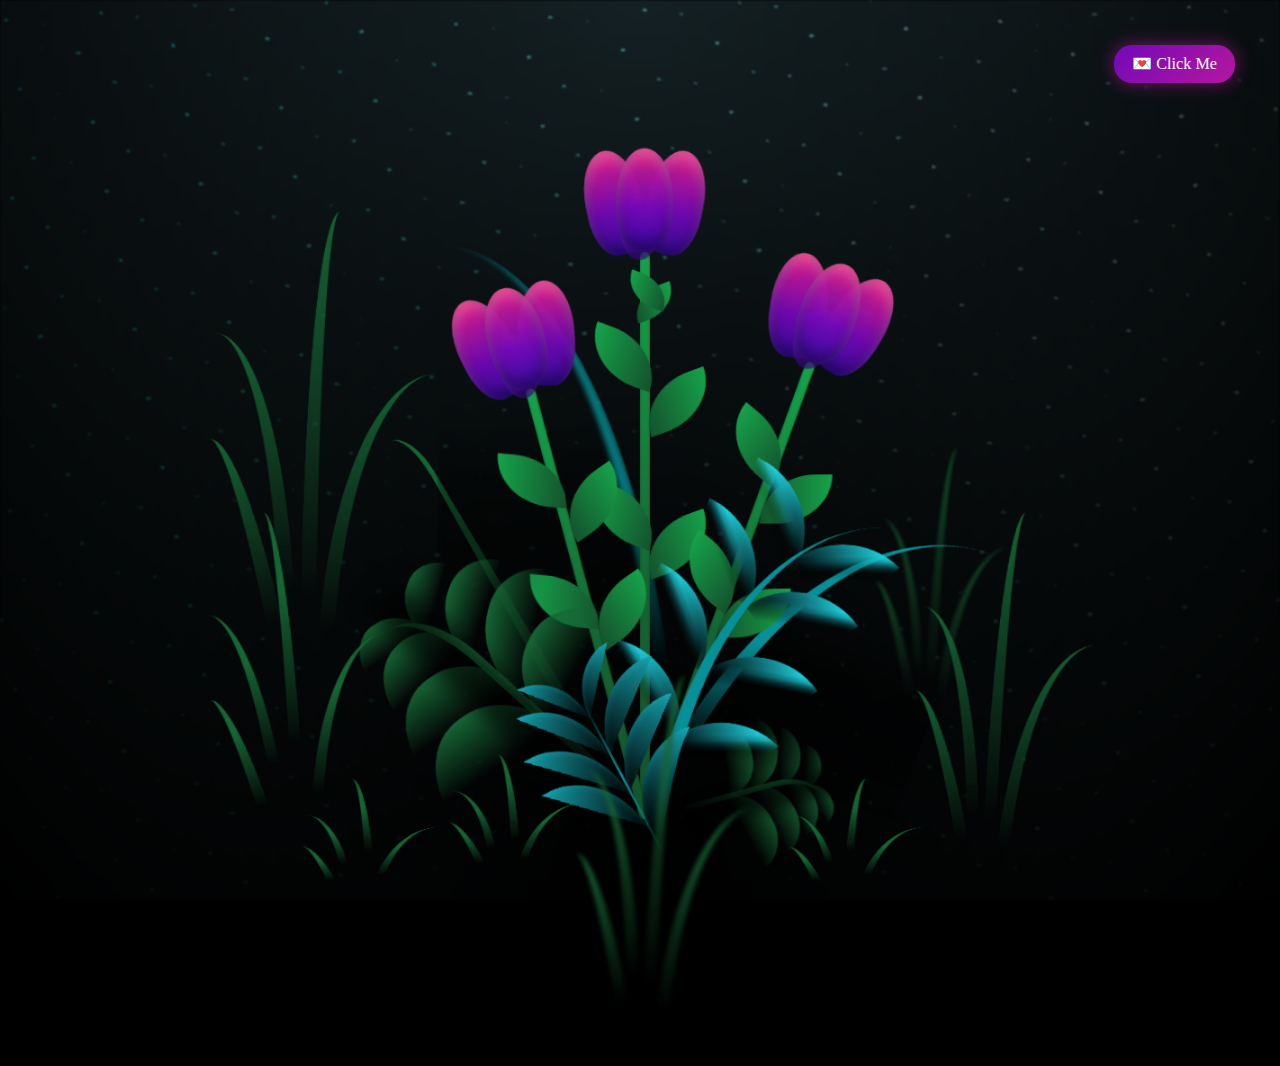
<file: index.html>
<!DOCTYPE html>
<html lang="en">
<head>
    <meta charset="UTF-8">
    <meta http-equiv="X-UA-Compatible" content="IE=edge">
    <meta name="viewport" content="width=device-width, initial-scale=1.0">
    <link rel="stylesheet" href="style.css">
    <link rel="icon" href="C:\School\Projects\Operation_Project\Java\flowers.png" type="image/x-icon">
    <title>flowers</title>
</head>
<body class="container">
  <!-- Pembuat code: https://codepen.io/mdusmanansari/pen/BamepLe -->
    <div class="night"></div>
    <div class="note" onclick="showMessage()">
    💌 Click Me
    </div>

    <div class="message-popup" id="popup">
    <div class="message-box">
        <p>I hope this makes you smile. It may not be very original, but I’ve always wanted to make this. I just want you to know that I truly appreciate your presence and always notice everything you achieve.💜</p>
        <button onclick="closeMessage()">Close</button>
    </div>
    </div>

    <div class="flowers">
      <div class="flower flower--1">
        <div class="flower__leafs flower__leafs--1">
          <div class="flower__leaf flower__leaf--1"></div>
          <div class="flower__leaf flower__leaf--2"></div>
          <div class="flower__leaf flower__leaf--3"></div>
          <div class="flower__leaf flower__leaf--4"></div>
          <div class="flower__white-circle"></div>
  
          <div class="flower__light flower__light--1"></div>
          <div class="flower__light flower__light--2"></div>
          <div class="flower__light flower__light--3"></div>
          <div class="flower__light flower__light--4"></div>
          <div class="flower__light flower__light--5"></div>
          <div class="flower__light flower__light--6"></div>
          <div class="flower__light flower__light--7"></div>
          <div class="flower__light flower__light--8"></div>
  
        </div>
        <div class="flower__line">
          <div class="flower__line__leaf flower__line__leaf--1"></div>
          <div class="flower__line__leaf flower__line__leaf--2"></div>
          <div class="flower__line__leaf flower__line__leaf--3"></div>
          <div class="flower__line__leaf flower__line__leaf--4"></div>
          <div class="flower__line__leaf flower__line__leaf--5"></div>
          <div class="flower__line__leaf flower__line__leaf--6"></div>
        </div>
      </div>
  
      <div class="flower flower--2">
        <div class="flower__leafs flower__leafs--2">
          <div class="flower__leaf flower__leaf--1"></div>
          <div class="flower__leaf flower__leaf--2"></div>
          <div class="flower__leaf flower__leaf--3"></div>
          <div class="flower__leaf flower__leaf--4"></div>
          <div class="flower__white-circle"></div>
  
          <div class="flower__light flower__light--1"></div>
          <div class="flower__light flower__light--2"></div>
          <div class="flower__light flower__light--3"></div>
          <div class="flower__light flower__light--4"></div>
          <div class="flower__light flower__light--5"></div>
          <div class="flower__light flower__light--6"></div>
          <div class="flower__light flower__light--7"></div>
          <div class="flower__light flower__light--8"></div>
  
        </div>
        <div class="flower__line">
          <div class="flower__line__leaf flower__line__leaf--1"></div>
          <div class="flower__line__leaf flower__line__leaf--2"></div>
          <div class="flower__line__leaf flower__line__leaf--3"></div>
          <div class="flower__line__leaf flower__line__leaf--4"></div>
        </div>
      </div>
  
      <div class="flower flower--3">
        <div class="flower__leafs flower__leafs--3">
          <div class="flower__leaf flower__leaf--1"></div>
          <div class="flower__leaf flower__leaf--2"></div>
          <div class="flower__leaf flower__leaf--3"></div>
          <div class="flower__leaf flower__leaf--4"></div>
          <div class="flower__white-circle"></div>
  
          <div class="flower__light flower__light--1"></div>
          <div class="flower__light flower__light--2"></div>
          <div class="flower__light flower__light--3"></div>
          <div class="flower__light flower__light--4"></div>
          <div class="flower__light flower__light--5"></div>
          <div class="flower__light flower__light--6"></div>
          <div class="flower__light flower__light--7"></div>
          <div class="flower__light flower__light--8"></div>
  
        </div>
        <div class="flower__line">
          <div class="flower__line__leaf flower__line__leaf--1"></div>
          <div class="flower__line__leaf flower__line__leaf--2"></div>
          <div class="flower__line__leaf flower__line__leaf--3"></div>
          <div class="flower__line__leaf flower__line__leaf--4"></div>
        </div>
      </div>
  
      <div class="grow-ans" style="--d:1.2s">
        <div class="flower__g-long">
          <div class="flower__g-long__top"></div>
          <div class="flower__g-long__bottom"></div>
        </div>
      </div>
  
      <div class="growing-grass">
        <div class="flower__grass flower__grass--1">
          <div class="flower__grass--top"></div>
          <div class="flower__grass--bottom"></div>
          <div class="flower__grass__leaf flower__grass__leaf--1"></div>
          <div class="flower__grass__leaf flower__grass__leaf--2"></div>
          <div class="flower__grass__leaf flower__grass__leaf--3"></div>
          <div class="flower__grass__leaf flower__grass__leaf--4"></div>
          <div class="flower__grass__leaf flower__grass__leaf--5"></div>
          <div class="flower__grass__leaf flower__grass__leaf--6"></div>
          <div class="flower__grass__leaf flower__grass__leaf--7"></div>
          <div class="flower__grass__leaf flower__grass__leaf--8"></div>
          <div class="flower__grass__overlay"></div>
        </div>
      </div>
  
      <div class="growing-grass">
        <div class="flower__grass flower__grass--2">
          <div class="flower__grass--top"></div>
          <div class="flower__grass--bottom"></div>
          <div class="flower__grass__leaf flower__grass__leaf--1"></div>
          <div class="flower__grass__leaf flower__grass__leaf--2"></div>
          <div class="flower__grass__leaf flower__grass__leaf--3"></div>
          <div class="flower__grass__leaf flower__grass__leaf--4"></div>
          <div class="flower__grass__leaf flower__grass__leaf--5"></div>
          <div class="flower__grass__leaf flower__grass__leaf--6"></div>
          <div class="flower__grass__leaf flower__grass__leaf--7"></div>
          <div class="flower__grass__leaf flower__grass__leaf--8"></div>
          <div class="flower__grass__overlay"></div>
        </div>
      </div>
  
      <div class="grow-ans" style="--d:2.4s">
        <div class="flower__g-right flower__g-right--1">
          <div class="leaf"></div>
        </div>
      </div>
  
      <div class="grow-ans" style="--d:2.8s">
        <div class="flower__g-right flower__g-right--2">
          <div class="leaf"></div>
        </div>
      </div>
  
      <div class="grow-ans" style="--d:2.8s">
        <div class="flower__g-front">
          <div class="flower__g-front__leaf-wrapper flower__g-front__leaf-wrapper--1">
            <div class="flower__g-front__leaf"></div>
          </div>
          <div class="flower__g-front__leaf-wrapper flower__g-front__leaf-wrapper--2">
            <div class="flower__g-front__leaf"></div>
          </div>
          <div class="flower__g-front__leaf-wrapper flower__g-front__leaf-wrapper--3">
            <div class="flower__g-front__leaf"></div>
          </div>
          <div class="flower__g-front__leaf-wrapper flower__g-front__leaf-wrapper--4">
            <div class="flower__g-front__leaf"></div>
          </div>
          <div class="flower__g-front__leaf-wrapper flower__g-front__leaf-wrapper--5">
            <div class="flower__g-front__leaf"></div>
          </div>
          <div class="flower__g-front__leaf-wrapper flower__g-front__leaf-wrapper--6">
            <div class="flower__g-front__leaf"></div>
          </div>
          <div class="flower__g-front__leaf-wrapper flower__g-front__leaf-wrapper--7">
            <div class="flower__g-front__leaf"></div>
          </div>
          <div class="flower__g-front__leaf-wrapper flower__g-front__leaf-wrapper--8">
            <div class="flower__g-front__leaf"></div>
          </div>
          <div class="flower__g-front__line"></div>
        </div>
      </div>
  
      <div class="grow-ans" style="--d:3.2s">
        <div class="flower__g-fr">
          <div class="leaf"></div>
          <div class="flower__g-fr__leaf flower__g-fr__leaf--1"></div>
          <div class="flower__g-fr__leaf flower__g-fr__leaf--2"></div>
          <div class="flower__g-fr__leaf flower__g-fr__leaf--3"></div>
          <div class="flower__g-fr__leaf flower__g-fr__leaf--4"></div>
          <div class="flower__g-fr__leaf flower__g-fr__leaf--5"></div>
          <div class="flower__g-fr__leaf flower__g-fr__leaf--6"></div>
          <div class="flower__g-fr__leaf flower__g-fr__leaf--7"></div>
          <div class="flower__g-fr__leaf flower__g-fr__leaf--8"></div>
        </div>
      </div>
  
      <div class="long-g long-g--0">
        <div class="grow-ans" style="--d:3s">
          <div class="leaf leaf--0"></div>
        </div>
        <div class="grow-ans" style="--d:2.2s">
          <div class="leaf leaf--1"></div>
        </div>
        <div class="grow-ans" style="--d:3.4s">
          <div class="leaf leaf--2"></div>
        </div>
        <div class="grow-ans" style="--d:3.6s">
          <div class="leaf leaf--3"></div>
        </div>
      </div>
  
      <div class="long-g long-g--1">
        <div class="grow-ans" style="--d:3.6s">
          <div class="leaf leaf--0"></div>
        </div>
        <div class="grow-ans" style="--d:3.8s">
          <div class="leaf leaf--1"></div>
        </div>
        <div class="grow-ans" style="--d:4s">
          <div class="leaf leaf--2"></div>
        </div>
        <div class="grow-ans" style="--d:4.2s">
          <div class="leaf leaf--3"></div>
        </div>
      </div>
  
      <div class="long-g long-g--2">
        <div class="grow-ans" style="--d:4s">
          <div class="leaf leaf--0"></div>
        </div>
        <div class="grow-ans" style="--d:4.2s">
          <div class="leaf leaf--1"></div>
        </div>
        <div class="grow-ans" style="--d:4.4s">
          <div class="leaf leaf--2"></div>
        </div>
        <div class="grow-ans" style="--d:4.6s">
          <div class="leaf leaf--3"></div>
        </div>
      </div>
  
      <div class="long-g long-g--3">
        <div class="grow-ans" style="--d:4s">
          <div class="leaf leaf--0"></div>
        </div>
        <div class="grow-ans" style="--d:4.2s">
          <div class="leaf leaf--1"></div>
        </div>
        <div class="grow-ans" style="--d:3s">
          <div class="leaf leaf--2"></div>
        </div>
        <div class="grow-ans" style="--d:3.6s">
          <div class="leaf leaf--3"></div>
        </div>
      </div>
  
      <div class="long-g long-g--4">
        <div class="grow-ans" style="--d:4s">
          <div class="leaf leaf--0"></div>
        </div>
        <div class="grow-ans" style="--d:4.2s">
          <div class="leaf leaf--1"></div>
        </div>
        <div class="grow-ans" style="--d:3s">
          <div class="leaf leaf--2"></div>
        </div>
        <div class="grow-ans" style="--d:3.6s">
          <div class="leaf leaf--3"></div>
        </div>
      </div>
  
      <div class="long-g long-g--5">
        <div class="grow-ans" style="--d:4s">
          <div class="leaf leaf--0"></div>
        </div>
        <div class="grow-ans" style="--d:4.2s">
          <div class="leaf leaf--1"></div>
        </div>
        <div class="grow-ans" style="--d:3s">
          <div class="leaf leaf--2"></div>
        </div>
        <div class="grow-ans" style="--d:3.6s">
          <div class="leaf leaf--3"></div>
        </div>
      </div>
  
      <div class="long-g long-g--6">
        <div class="grow-ans" style="--d:4.2s">
          <div class="leaf leaf--0"></div>
        </div>
        <div class="grow-ans" style="--d:4.4s">
          <div class="leaf leaf--1"></div>
        </div>
        <div class="grow-ans" style="--d:4.6s">
          <div class="leaf leaf--2"></div>
        </div>
        <div class="grow-ans" style="--d:4.8s">
          <div class="leaf leaf--3"></div>
        </div>
      </div>
  
      <div class="long-g long-g--7">
        <div class="grow-ans" style="--d:3s">
          <div class="leaf leaf--0"></div>
        </div>
        <div class="grow-ans" style="--d:3.2s">
          <div class="leaf leaf--1"></div>
        </div>
        <div class="grow-ans" style="--d:3.5s">
          <div class="leaf leaf--2"></div>
        </div>
        <div class="grow-ans" style="--d:3.6s">
          <div class="leaf leaf--3"></div>
        </div>
      </div>
    </div>
    <script src="script.js"></script>
  </body>
</html>
</file>
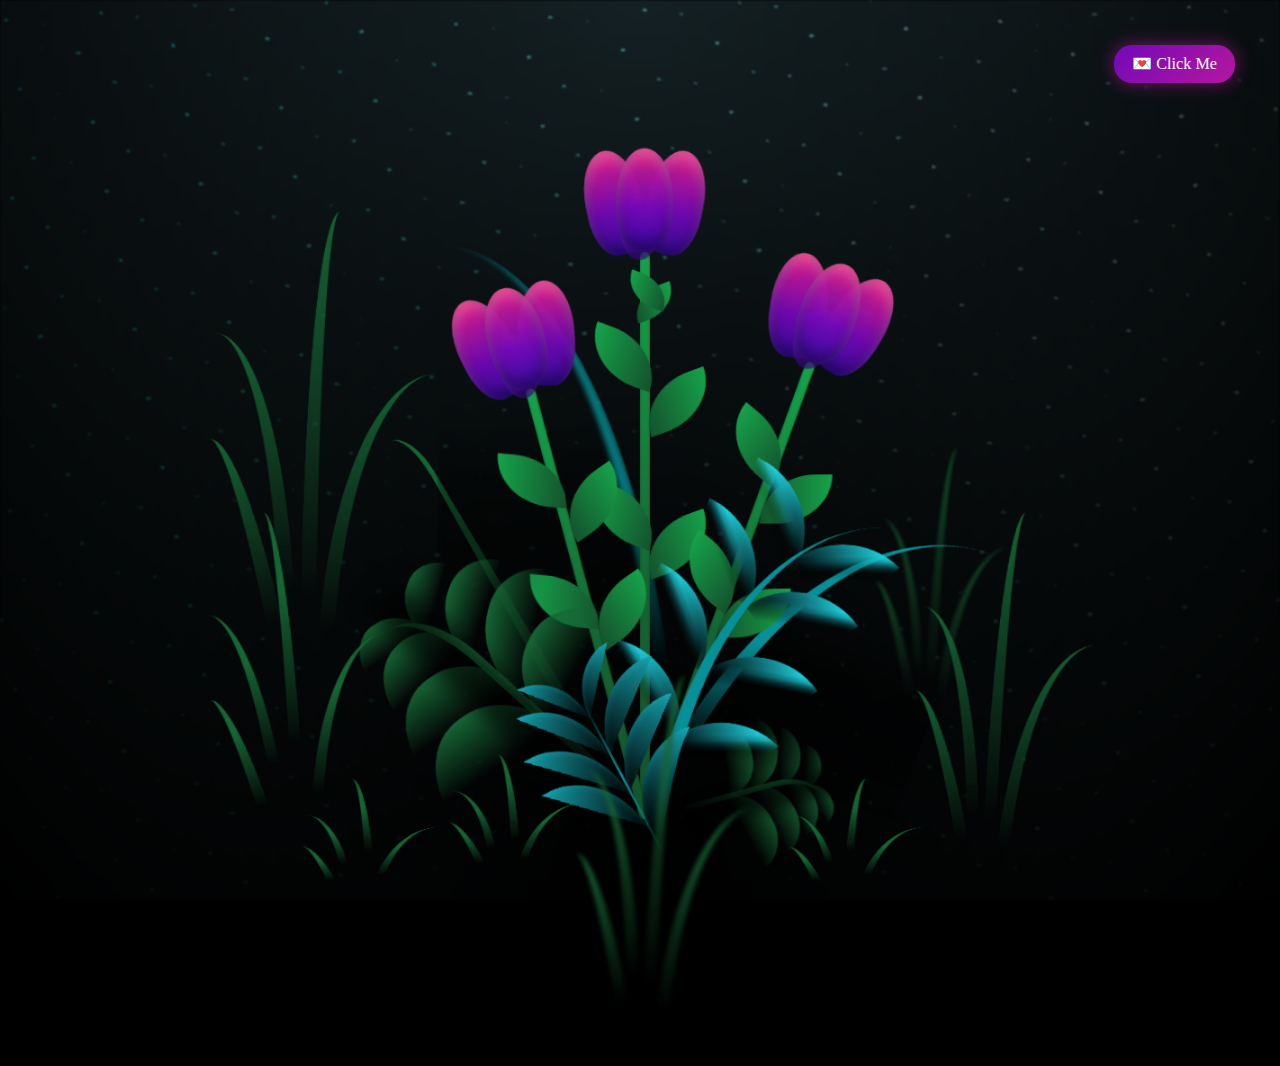
<file: flower.html>
<!DOCTYPE html>
<html lang="en">
<head>
    <meta charset="UTF-8">
    <meta http-equiv="X-UA-Compatible" content="IE=edge">
    <meta name="viewport" content="width=device-width, initial-scale=1.0">
    <link rel="stylesheet" href="style.css">
    <link rel="icon" href="C:\School\Projects\Operation_Project\Java\flowers.png" type="image/x-icon">
    <title>flowers</title>
</head>
<body class="container">
  <!-- Pembuat code: https://codepen.io/mdusmanansari/pen/BamepLe -->
    <div class="night"></div>
    <div class="note" onclick="showMessage()">
    💌 Click Me
    </div>

    <div class="message-popup" id="popup">
    <div class="message-box">
        <p>I hope this little program makes you smile. It may not be the most original, but I’ve wanted to create something like this since senior high, and I’m happy I finally made it for you.💜</p>
        <button onclick="closeMessage()">Close</button>
    </div>
    </div>

    <div class="flowers">
      <div class="flower flower--1">
        <div class="flower__leafs flower__leafs--1">
          <div class="flower__leaf flower__leaf--1"></div>
          <div class="flower__leaf flower__leaf--2"></div>
          <div class="flower__leaf flower__leaf--3"></div>
          <div class="flower__leaf flower__leaf--4"></div>
          <div class="flower__white-circle"></div>
  
          <div class="flower__light flower__light--1"></div>
          <div class="flower__light flower__light--2"></div>
          <div class="flower__light flower__light--3"></div>
          <div class="flower__light flower__light--4"></div>
          <div class="flower__light flower__light--5"></div>
          <div class="flower__light flower__light--6"></div>
          <div class="flower__light flower__light--7"></div>
          <div class="flower__light flower__light--8"></div>
  
        </div>
        <div class="flower__line">
          <div class="flower__line__leaf flower__line__leaf--1"></div>
          <div class="flower__line__leaf flower__line__leaf--2"></div>
          <div class="flower__line__leaf flower__line__leaf--3"></div>
          <div class="flower__line__leaf flower__line__leaf--4"></div>
          <div class="flower__line__leaf flower__line__leaf--5"></div>
          <div class="flower__line__leaf flower__line__leaf--6"></div>
        </div>
      </div>
  
      <div class="flower flower--2">
        <div class="flower__leafs flower__leafs--2">
          <div class="flower__leaf flower__leaf--1"></div>
          <div class="flower__leaf flower__leaf--2"></div>
          <div class="flower__leaf flower__leaf--3"></div>
          <div class="flower__leaf flower__leaf--4"></div>
          <div class="flower__white-circle"></div>
  
          <div class="flower__light flower__light--1"></div>
          <div class="flower__light flower__light--2"></div>
          <div class="flower__light flower__light--3"></div>
          <div class="flower__light flower__light--4"></div>
          <div class="flower__light flower__light--5"></div>
          <div class="flower__light flower__light--6"></div>
          <div class="flower__light flower__light--7"></div>
          <div class="flower__light flower__light--8"></div>
  
        </div>
        <div class="flower__line">
          <div class="flower__line__leaf flower__line__leaf--1"></div>
          <div class="flower__line__leaf flower__line__leaf--2"></div>
          <div class="flower__line__leaf flower__line__leaf--3"></div>
          <div class="flower__line__leaf flower__line__leaf--4"></div>
        </div>
      </div>
  
      <div class="flower flower--3">
        <div class="flower__leafs flower__leafs--3">
          <div class="flower__leaf flower__leaf--1"></div>
          <div class="flower__leaf flower__leaf--2"></div>
          <div class="flower__leaf flower__leaf--3"></div>
          <div class="flower__leaf flower__leaf--4"></div>
          <div class="flower__white-circle"></div>
  
          <div class="flower__light flower__light--1"></div>
          <div class="flower__light flower__light--2"></div>
          <div class="flower__light flower__light--3"></div>
          <div class="flower__light flower__light--4"></div>
          <div class="flower__light flower__light--5"></div>
          <div class="flower__light flower__light--6"></div>
          <div class="flower__light flower__light--7"></div>
          <div class="flower__light flower__light--8"></div>
  
        </div>
        <div class="flower__line">
          <div class="flower__line__leaf flower__line__leaf--1"></div>
          <div class="flower__line__leaf flower__line__leaf--2"></div>
          <div class="flower__line__leaf flower__line__leaf--3"></div>
          <div class="flower__line__leaf flower__line__leaf--4"></div>
        </div>
      </div>
  
      <div class="grow-ans" style="--d:1.2s">
        <div class="flower__g-long">
          <div class="flower__g-long__top"></div>
          <div class="flower__g-long__bottom"></div>
        </div>
      </div>
  
      <div class="growing-grass">
        <div class="flower__grass flower__grass--1">
          <div class="flower__grass--top"></div>
          <div class="flower__grass--bottom"></div>
          <div class="flower__grass__leaf flower__grass__leaf--1"></div>
          <div class="flower__grass__leaf flower__grass__leaf--2"></div>
          <div class="flower__grass__leaf flower__grass__leaf--3"></div>
          <div class="flower__grass__leaf flower__grass__leaf--4"></div>
          <div class="flower__grass__leaf flower__grass__leaf--5"></div>
          <div class="flower__grass__leaf flower__grass__leaf--6"></div>
          <div class="flower__grass__leaf flower__grass__leaf--7"></div>
          <div class="flower__grass__leaf flower__grass__leaf--8"></div>
          <div class="flower__grass__overlay"></div>
        </div>
      </div>
  
      <div class="growing-grass">
        <div class="flower__grass flower__grass--2">
          <div class="flower__grass--top"></div>
          <div class="flower__grass--bottom"></div>
          <div class="flower__grass__leaf flower__grass__leaf--1"></div>
          <div class="flower__grass__leaf flower__grass__leaf--2"></div>
          <div class="flower__grass__leaf flower__grass__leaf--3"></div>
          <div class="flower__grass__leaf flower__grass__leaf--4"></div>
          <div class="flower__grass__leaf flower__grass__leaf--5"></div>
          <div class="flower__grass__leaf flower__grass__leaf--6"></div>
          <div class="flower__grass__leaf flower__grass__leaf--7"></div>
          <div class="flower__grass__leaf flower__grass__leaf--8"></div>
          <div class="flower__grass__overlay"></div>
        </div>
      </div>
  
      <div class="grow-ans" style="--d:2.4s">
        <div class="flower__g-right flower__g-right--1">
          <div class="leaf"></div>
        </div>
      </div>
  
      <div class="grow-ans" style="--d:2.8s">
        <div class="flower__g-right flower__g-right--2">
          <div class="leaf"></div>
        </div>
      </div>
  
      <div class="grow-ans" style="--d:2.8s">
        <div class="flower__g-front">
          <div class="flower__g-front__leaf-wrapper flower__g-front__leaf-wrapper--1">
            <div class="flower__g-front__leaf"></div>
          </div>
          <div class="flower__g-front__leaf-wrapper flower__g-front__leaf-wrapper--2">
            <div class="flower__g-front__leaf"></div>
          </div>
          <div class="flower__g-front__leaf-wrapper flower__g-front__leaf-wrapper--3">
            <div class="flower__g-front__leaf"></div>
          </div>
          <div class="flower__g-front__leaf-wrapper flower__g-front__leaf-wrapper--4">
            <div class="flower__g-front__leaf"></div>
          </div>
          <div class="flower__g-front__leaf-wrapper flower__g-front__leaf-wrapper--5">
            <div class="flower__g-front__leaf"></div>
          </div>
          <div class="flower__g-front__leaf-wrapper flower__g-front__leaf-wrapper--6">
            <div class="flower__g-front__leaf"></div>
          </div>
          <div class="flower__g-front__leaf-wrapper flower__g-front__leaf-wrapper--7">
            <div class="flower__g-front__leaf"></div>
          </div>
          <div class="flower__g-front__leaf-wrapper flower__g-front__leaf-wrapper--8">
            <div class="flower__g-front__leaf"></div>
          </div>
          <div class="flower__g-front__line"></div>
        </div>
      </div>
  
      <div class="grow-ans" style="--d:3.2s">
        <div class="flower__g-fr">
          <div class="leaf"></div>
          <div class="flower__g-fr__leaf flower__g-fr__leaf--1"></div>
          <div class="flower__g-fr__leaf flower__g-fr__leaf--2"></div>
          <div class="flower__g-fr__leaf flower__g-fr__leaf--3"></div>
          <div class="flower__g-fr__leaf flower__g-fr__leaf--4"></div>
          <div class="flower__g-fr__leaf flower__g-fr__leaf--5"></div>
          <div class="flower__g-fr__leaf flower__g-fr__leaf--6"></div>
          <div class="flower__g-fr__leaf flower__g-fr__leaf--7"></div>
          <div class="flower__g-fr__leaf flower__g-fr__leaf--8"></div>
        </div>
      </div>
  
      <div class="long-g long-g--0">
        <div class="grow-ans" style="--d:3s">
          <div class="leaf leaf--0"></div>
        </div>
        <div class="grow-ans" style="--d:2.2s">
          <div class="leaf leaf--1"></div>
        </div>
        <div class="grow-ans" style="--d:3.4s">
          <div class="leaf leaf--2"></div>
        </div>
        <div class="grow-ans" style="--d:3.6s">
          <div class="leaf leaf--3"></div>
        </div>
      </div>
  
      <div class="long-g long-g--1">
        <div class="grow-ans" style="--d:3.6s">
          <div class="leaf leaf--0"></div>
        </div>
        <div class="grow-ans" style="--d:3.8s">
          <div class="leaf leaf--1"></div>
        </div>
        <div class="grow-ans" style="--d:4s">
          <div class="leaf leaf--2"></div>
        </div>
        <div class="grow-ans" style="--d:4.2s">
          <div class="leaf leaf--3"></div>
        </div>
      </div>
  
      <div class="long-g long-g--2">
        <div class="grow-ans" style="--d:4s">
          <div class="leaf leaf--0"></div>
        </div>
        <div class="grow-ans" style="--d:4.2s">
          <div class="leaf leaf--1"></div>
        </div>
        <div class="grow-ans" style="--d:4.4s">
          <div class="leaf leaf--2"></div>
        </div>
        <div class="grow-ans" style="--d:4.6s">
          <div class="leaf leaf--3"></div>
        </div>
      </div>
  
      <div class="long-g long-g--3">
        <div class="grow-ans" style="--d:4s">
          <div class="leaf leaf--0"></div>
        </div>
        <div class="grow-ans" style="--d:4.2s">
          <div class="leaf leaf--1"></div>
        </div>
        <div class="grow-ans" style="--d:3s">
          <div class="leaf leaf--2"></div>
        </div>
        <div class="grow-ans" style="--d:3.6s">
          <div class="leaf leaf--3"></div>
        </div>
      </div>
  
      <div class="long-g long-g--4">
        <div class="grow-ans" style="--d:4s">
          <div class="leaf leaf--0"></div>
        </div>
        <div class="grow-ans" style="--d:4.2s">
          <div class="leaf leaf--1"></div>
        </div>
        <div class="grow-ans" style="--d:3s">
          <div class="leaf leaf--2"></div>
        </div>
        <div class="grow-ans" style="--d:3.6s">
          <div class="leaf leaf--3"></div>
        </div>
      </div>
  
      <div class="long-g long-g--5">
        <div class="grow-ans" style="--d:4s">
          <div class="leaf leaf--0"></div>
        </div>
        <div class="grow-ans" style="--d:4.2s">
          <div class="leaf leaf--1"></div>
        </div>
        <div class="grow-ans" style="--d:3s">
          <div class="leaf leaf--2"></div>
        </div>
        <div class="grow-ans" style="--d:3.6s">
          <div class="leaf leaf--3"></div>
        </div>
      </div>
  
      <div class="long-g long-g--6">
        <div class="grow-ans" style="--d:4.2s">
          <div class="leaf leaf--0"></div>
        </div>
        <div class="grow-ans" style="--d:4.4s">
          <div class="leaf leaf--1"></div>
        </div>
        <div class="grow-ans" style="--d:4.6s">
          <div class="leaf leaf--2"></div>
        </div>
        <div class="grow-ans" style="--d:4.8s">
          <div class="leaf leaf--3"></div>
        </div>
      </div>
  
      <div class="long-g long-g--7">
        <div class="grow-ans" style="--d:3s">
          <div class="leaf leaf--0"></div>
        </div>
        <div class="grow-ans" style="--d:3.2s">
          <div class="leaf leaf--1"></div>
        </div>
        <div class="grow-ans" style="--d:3.5s">
          <div class="leaf leaf--2"></div>
        </div>
        <div class="grow-ans" style="--d:3.6s">
          <div class="leaf leaf--3"></div>
        </div>
      </div>
    </div>
    <script src="script.js"></script>
  </body>
</html>
</file>
<file: style.css>
*,
*::after,
*::before {
  padding: 0;
  margin: 0;
  box-sizing: border-box;
}

:root {
  --dark-color: #000;
}

body {
  display: flex;
  align-items: flex-end;
  justify-content: center;
  min-height: 100vh;
  background-color: var(--dark-color);
  overflow: hidden;
  perspective: 1000px;
}

.night {
  position: fixed;
  left: 50%;
  top: 0;
  transform: translateX(-50%);
  width: 100%;
  height: 100%;
  filter: blur(0.1vmin);
  background-image: radial-gradient(
      ellipse at top,
      transparent 0%,
      var(--dark-color)
    ),
    radial-gradient(
      ellipse at bottom,
      var(--dark-color),
      rgba(145, 233, 255, 0.2)
    ),
    repeating-linear-gradient(
      220deg,
      rgb(0, 0, 0) 0px,
      rgb(0, 0, 0) 19px,
      transparent 19px,
      transparent 22px
    ),
    repeating-linear-gradient(
      189deg,
      rgb(0, 0, 0) 0px,
      rgb(0, 0, 0) 19px,
      transparent 19px,
      transparent 22px
    ),
    repeating-linear-gradient(
      148deg,
      rgb(0, 0, 0) 0px,
      rgb(0, 0, 0) 19px,
      transparent 19px,
      transparent 22px
    ),
    linear-gradient(90deg, rgb(0, 255, 250), rgb(240, 240, 240));
}

.flowers {
  position: relative;
  transform: scale(0.9);
}

.flower {
  position: absolute;
  bottom: 10vmin;
  transform-origin: bottom center;
  z-index: 10;
  --fl-speed: 0.8s;
}
.flower--1 {
  -webkit-animation: moving-flower-1 4s linear infinite;
  animation: moving-flower-1 4s linear infinite;
}
.flower--1 .flower__line {
  height: 70vmin;
  -webkit-animation-delay: 0.3s;
  animation-delay: 0.3s;
}
.flower--1 .flower__line__leaf--1 {
  -webkit-animation: blooming-leaf-right var(--fl-speed) 1.6s backwards;
  animation: blooming-leaf-right var(--fl-speed) 1.6s backwards;
}
.flower--1 .flower__line__leaf--2 {
  -webkit-animation: blooming-leaf-right var(--fl-speed) 1.4s backwards;
  animation: blooming-leaf-right var(--fl-speed) 1.4s backwards;
}
.flower--1 .flower__line__leaf--3 {
  -webkit-animation: blooming-leaf-left var(--fl-speed) 1.2s backwards;
  animation: blooming-leaf-left var(--fl-speed) 1.2s backwards;
}
.flower--1 .flower__line__leaf--4 {
  -webkit-animation: blooming-leaf-left var(--fl-speed) 1s backwards;
  animation: blooming-leaf-left var(--fl-speed) 1s backwards;
}
.flower--1 .flower__line__leaf--5 {
  -webkit-animation: blooming-leaf-right var(--fl-speed) 1.8s backwards;
  animation: blooming-leaf-right var(--fl-speed) 1.8s backwards;
}
.flower--1 .flower__line__leaf--6 {
  -webkit-animation: blooming-leaf-left var(--fl-speed) 2s backwards;
  animation: blooming-leaf-left var(--fl-speed) 2s backwards;
}
.flower--2 {
  left: 50%;
  transform: rotate(20deg);
  -webkit-animation: moving-flower-2 4s linear infinite;
  animation: moving-flower-2 4s linear infinite;
}
.flower--2 .flower__line {
  height: 60vmin;
  -webkit-animation-delay: 0.6s;
  animation-delay: 0.6s;
}
.flower--2 .flower__line__leaf--1 {
  -webkit-animation: blooming-leaf-right var(--fl-speed) 1.9s backwards;
  animation: blooming-leaf-right var(--fl-speed) 1.9s backwards;
}
.flower--2 .flower__line__leaf--2 {
  -webkit-animation: blooming-leaf-right var(--fl-speed) 1.7s backwards;
  animation: blooming-leaf-right var(--fl-speed) 1.7s backwards;
}
.flower--2 .flower__line__leaf--3 {
  -webkit-animation: blooming-leaf-left var(--fl-speed) 1.5s backwards;
  animation: blooming-leaf-left var(--fl-speed) 1.5s backwards;
}
.flower--2 .flower__line__leaf--4 {
  -webkit-animation: blooming-leaf-left var(--fl-speed) 1.3s backwards;
  animation: blooming-leaf-left var(--fl-speed) 1.3s backwards;
}
.flower--3 {
  left: 50%;
  transform: rotate(-15deg);
  -webkit-animation: moving-flower-3 4s linear infinite;
  animation: moving-flower-3 4s linear infinite;
}
.flower--3 .flower__line {
  -webkit-animation-delay: 0.9s;
  animation-delay: 0.9s;
}
.flower--3 .flower__line__leaf--1 {
  -webkit-animation: blooming-leaf-right var(--fl-speed) 2.5s backwards;
  animation: blooming-leaf-right var(--fl-speed) 2.5s backwards;
}
.flower--3 .flower__line__leaf--2 {
  -webkit-animation: blooming-leaf-right var(--fl-speed) 2.3s backwards;
  animation: blooming-leaf-right var(--fl-speed) 2.3s backwards;
}
.flower--3 .flower__line__leaf--3 {
  -webkit-animation: blooming-leaf-left var(--fl-speed) 2.1s backwards;
  animation: blooming-leaf-left var(--fl-speed) 2.1s backwards;
}
.flower--3 .flower__line__leaf--4 {
  -webkit-animation: blooming-leaf-left var(--fl-speed) 1.9s backwards;
  animation: blooming-leaf-left var(--fl-speed) 1.9s backwards;
}
.flower__leafs {
  position: relative;
  -webkit-animation: blooming-flower 2s backwards;
  animation: blooming-flower 2s backwards;
}
.flower__leafs--1 {
  -webkit-animation-delay: 1.1s;
  animation-delay: 1.1s;
}
.flower__leafs--2 {
  -webkit-animation-delay: 1.4s;
  animation-delay: 1.4s;
}
.flower__leafs--3 {
  -webkit-animation-delay: 1.7s;
  animation-delay: 1.7s;
}
.flower__leafs::after {
  content: "";
  position: absolute;
  left: 0;
  top: 0;
  transform: translate(-50%, -100%);
  width: 8vmin;
  height: 8vmin;
  background-color: #6bf0ff;
  filter: blur(10vmin);
}
.flower__leaf {
  position: absolute;
  bottom: 0;
  left: 50%;
  width: 8vmin;
  height: 11vmin;
  border-radius: 51% 49% 47% 53%/44% 45% 55% 69%;
  background-color: #a7ffee;
  background-image: linear-gradient(to top, #54b8aa, #a7ffee);
  transform-origin: bottom center;
  opacity: 0.9;
  box-shadow: inset 0 0 2vmin rgba(255, 255, 255, 0.5);
}
.flower__leaf--1 {
  transform: translate(-10%, 1%) rotateY(40deg) rotateX(-50deg);
}
.flower__leaf--2 {
  transform: translate(-50%, -4%) rotateX(40deg);
}
.flower__leaf--3 {
  transform: translate(-90%, 0%) rotateY(45deg) rotateX(50deg);
}
.flower__leaf--4 {
  width: 8vmin;
  height: 8vmin;
  transform-origin: bottom left;
  border-radius: 4vmin 10vmin 4vmin 4vmin;
  transform: translate(0%, 18%) rotateX(70deg) rotate(-43deg);
  background-image: linear-gradient(to top, #39c6d6, #a7ffee);
  z-index: 1;
  opacity: 0.8;
}
.flower__white-circle {
  position: absolute;
  left: -3.5vmin;
  top: -3vmin;
  width: 9vmin;
  height: 4vmin;
  border-radius: 50%;
  background-color: #fff;
}
.flower__white-circle::after {
  content: "";
  position: absolute;
  left: 50%;
  top: 45%;
  transform: translate(-50%, -50%);
  width: 60%;
  height: 60%;
  border-radius: inherit;
  background-image: repeating-linear-gradient(
      135deg,
      rgba(0, 0, 0, 0.03) 0px,
      rgba(0, 0, 0, 0.03) 1px,
      transparent 1px,
      transparent 12px
    ),
    repeating-linear-gradient(
      45deg,
      rgba(0, 0, 0, 0.03) 0px,
      rgba(0, 0, 0, 0.03) 1px,
      transparent 1px,
      transparent 12px
    ),
    repeating-linear-gradient(
      67.5deg,
      rgba(0, 0, 0, 0.03) 0px,
      rgba(0, 0, 0, 0.03) 1px,
      transparent 1px,
      transparent 12px
    ),
    repeating-linear-gradient(
      135deg,
      rgba(0, 0, 0, 0.03) 0px,
      rgba(0, 0, 0, 0.03) 1px,
      transparent 1px,
      transparent 12px
    ),
    repeating-linear-gradient(
      45deg,
      rgba(0, 0, 0, 0.03) 0px,
      rgba(0, 0, 0, 0.03) 1px,
      transparent 1px,
      transparent 12px
    ),
    repeating-linear-gradient(
      112.5deg,
      rgba(0, 0, 0, 0.03) 0px,
      rgba(0, 0, 0, 0.03) 1px,
      transparent 1px,
      transparent 12px
    ),
    repeating-linear-gradient(
      112.5deg,
      rgba(0, 0, 0, 0.03) 0px,
      rgba(0, 0, 0, 0.03) 1px,
      transparent 1px,
      transparent 12px
    ),
    repeating-linear-gradient(
      45deg,
      rgba(0, 0, 0, 0.03) 0px,
      rgba(0, 0, 0, 0.03) 1px,
      transparent 1px,
      transparent 12px
    ),
    repeating-linear-gradient(
      22.5deg,
      rgba(0, 0, 0, 0.03) 0px,
      rgba(0, 0, 0, 0.03) 1px,
      transparent 1px,
      transparent 12px
    ),
    repeating-linear-gradient(
      45deg,
      rgba(0, 0, 0, 0.03) 0px,
      rgba(0, 0, 0, 0.03) 1px,
      transparent 1px,
      transparent 12px
    ),
    repeating-linear-gradient(
      22.5deg,
      rgba(0, 0, 0, 0.03) 0px,
      rgba(0, 0, 0, 0.03) 1px,
      transparent 1px,
      transparent 12px
    ),
    repeating-linear-gradient(
      135deg,
      rgba(0, 0, 0, 0.03) 0px,
      rgba(0, 0, 0, 0.03) 1px,
      transparent 1px,
      transparent 12px
    ),
    repeating-linear-gradient(
      157.5deg,
      rgba(0, 0, 0, 0.03) 0px,
      rgba(0, 0, 0, 0.03) 1px,
      transparent 1px,
      transparent 12px
    ),
    repeating-linear-gradient(
      67.5deg,
      rgba(0, 0, 0, 0.03) 0px,
      rgba(0, 0, 0, 0.03) 1px,
      transparent 1px,
      transparent 12px
    ),
    repeating-linear-gradient(
      67.5deg,
      rgba(0, 0, 0, 0.03) 0px,
      rgba(0, 0, 0, 0.03) 1px,
      transparent 1px,
      transparent 12px
    ),
    linear-gradient(90deg, rgb(255, 235, 18), rgb(255, 206, 0));
}
.flower__line {
  height: 55vmin;
  width: 1.5vmin;
  background-image: linear-gradient(
      to left,
      rgba(0, 0, 0, 0.2),
      transparent,
      rgba(255, 255, 255, 0.2)
    ),
    linear-gradient(to top, transparent 10%, #14757a, #39c6d6);
  box-shadow: inset 0 0 2px rgba(0, 0, 0, 0.5);
  -webkit-animation: grow-flower-tree 4s backwards;
  animation: grow-flower-tree 4s backwards;
}
.flower__line__leaf {
  --w: 7vmin;
  --h: calc(var(--w) + 2vmin);
  position: absolute;
  top: 20%;
  left: 90%;
  width: var(--w);
  height: var(--h);
  border-top-right-radius: var(--h);
  border-bottom-left-radius: var(--h);
  background-image: linear-gradient(to top, rgba(20, 117, 122, 0.4), #39c6d6);
}
.flower__line__leaf--1 {
  transform: rotate(70deg) rotateY(30deg);
}
.flower__line__leaf--2 {
  top: 45%;
  transform: rotate(70deg) rotateY(30deg);
}
.flower__line__leaf--3,
.flower__line__leaf--4,
.flower__line__leaf--6 {
  border-top-right-radius: 0;
  border-bottom-left-radius: 0;
  border-top-left-radius: var(--h);
  border-bottom-right-radius: var(--h);
  left: -460%;
  top: 12%;
  transform: rotate(-70deg) rotateY(30deg);
}
.flower__line__leaf--4 {
  top: 40%;
}

.flower__line__leaf--5 {
  top: 0;
  transform-origin: left;
  transform: rotate(70deg) rotateY(30deg) scale(0.6);
}
.flower__line__leaf--6 {
  top: -2%;
  left: -450%;
  transform-origin: right;
  transform: rotate(-70deg) rotateY(30deg) scale(0.6);
}
.flower__light {
  position: absolute;
  bottom: 0vmin;
  width: 1vmin;
  height: 1vmin;
  background-color: rgb(255, 251, 0);
  border-radius: 50%;
  filter: blur(0.2vmin);
  -webkit-animation: light-ans 4s linear infinite backwards;
  animation: light-ans 4s linear infinite backwards;
}
.flower__light:nth-child(odd) {
  background-color: #23f0ff;
}
.flower__light--1 {
  left: -2vmin;
  -webkit-animation-delay: 1s;
  animation-delay: 1s;
}
.flower__light--2 {
  left: 3vmin;
  -webkit-animation-delay: 0.5s;
  animation-delay: 0.5s;
}
.flower__light--3 {
  left: -6vmin;
  -webkit-animation-delay: 0.3s;
  animation-delay: 0.3s;
}
.flower__light--4 {
  left: 6vmin;
  -webkit-animation-delay: 0.9s;
  animation-delay: 0.9s;
}
.flower__light--5 {
  left: -1vmin;
  -webkit-animation-delay: 1.5s;
  animation-delay: 1.5s;
}
.flower__light--6 {
  left: -4vmin;
  -webkit-animation-delay: 3s;
  animation-delay: 3s;
}
.flower__light--7 {
  left: 3vmin;
  -webkit-animation-delay: 2s;
  animation-delay: 2s;
}
.flower__light--8 {
  left: -6vmin;
  -webkit-animation-delay: 3.5s;
  animation-delay: 3.5s;
}
.flower__grass {
  --c: #159faa;
  --line-w: 1.5vmin;
  position: absolute;
  bottom: 12vmin;
  left: -7vmin;
  display: flex;
  flex-direction: column;
  align-items: flex-end;
  z-index: 20;
  transform-origin: bottom center;
  transform: rotate(-48deg) rotateY(40deg);
}
.flower__grass--1 {
  -webkit-animation: moving-grass 2s linear infinite;
  animation: moving-grass 2s linear infinite;
}
.flower__grass--2 {
  left: 2vmin;
  bottom: 10vmin;
  transform: scale(0.5) rotate(75deg) rotateX(10deg) rotateY(-200deg);
  opacity: 0.8;
  z-index: 0;
  -webkit-animation: moving-grass--2 1.5s linear infinite;
  animation: moving-grass--2 1.5s linear infinite;
}
.flower__grass--top {
  width: 7vmin;
  height: 10vmin;
  border-top-right-radius: 100%;
  border-right: var(--line-w) solid var(--c);
  transform-origin: bottom center;
  transform: rotate(-2deg);
}
.flower__grass--bottom {
  margin-top: -2px;
  width: var(--line-w);
  height: 25vmin;
  background-image: linear-gradient(to top, transparent, var(--c));
}
.flower__grass__leaf {
  --size: 10vmin;
  position: absolute;
  width: calc(var(--size) * 2.1);
  height: var(--size);
  border-top-left-radius: var(--size);
  border-top-right-radius: var(--size);
  background-image: linear-gradient(
    to top,
    transparent,
    transparent 30%,
    var(--c)
  );
  z-index: 100;
}
.flower__grass__leaf--1 {
  top: -6%;
  left: 30%;
  --size: 6vmin;
  transform: rotate(-20deg);
  -webkit-animation: growing-grass-ans--1 2s 2.6s backwards;
  animation: growing-grass-ans--1 2s 2.6s backwards;
}
@-webkit-keyframes growing-grass-ans--1 {
  0% {
    transform-origin: bottom left;
    transform: rotate(-20deg) scale(0);
  }
}
@keyframes growing-grass-ans--1 {
  0% {
    transform-origin: bottom left;
    transform: rotate(-20deg) scale(0);
  }
}
.flower__grass__leaf--2 {
  top: -5%;
  left: -110%;
  --size: 6vmin;
  transform: rotate(10deg);
  -webkit-animation: growing-grass-ans--2 2s 2.4s linear backwards;
  animation: growing-grass-ans--2 2s 2.4s linear backwards;
}
@-webkit-keyframes growing-grass-ans--2 {
  0% {
    transform-origin: bottom right;
    transform: rotate(10deg) scale(0);
  }
}
@keyframes growing-grass-ans--2 {
  0% {
    transform-origin: bottom right;
    transform: rotate(10deg) scale(0);
  }
}
.flower__grass__leaf--3 {
  top: 5%;
  left: 60%;
  --size: 8vmin;
  transform: rotate(-18deg) rotateX(-20deg);
  -webkit-animation: growing-grass-ans--3 2s 2.2s linear backwards;
  animation: growing-grass-ans--3 2s 2.2s linear backwards;
}
@-webkit-keyframes growing-grass-ans--3 {
  0% {
    transform-origin: bottom left;
    transform: rotate(-18deg) rotateX(-20deg) scale(0);
  }
}
@keyframes growing-grass-ans--3 {
  0% {
    transform-origin: bottom left;
    transform: rotate(-18deg) rotateX(-20deg) scale(0);
  }
}
.flower__grass__leaf--4 {
  top: 6%;
  left: -135%;
  --size: 8vmin;
  transform: rotate(2deg);
  -webkit-animation: growing-grass-ans--4 2s 2s linear backwards;
  animation: growing-grass-ans--4 2s 2s linear backwards;
}
@-webkit-keyframes growing-grass-ans--4 {
  0% {
    transform-origin: bottom right;
    transform: rotate(2deg) scale(0);
  }
}
@keyframes growing-grass-ans--4 {
  0% {
    transform-origin: bottom right;
    transform: rotate(2deg) scale(0);
  }
}
.flower__grass__leaf--5 {
  top: 20%;
  left: 60%;
  --size: 10vmin;
  transform: rotate(-24deg) rotateX(-20deg);
  -webkit-animation: growing-grass-ans--5 2s 1.8s linear backwards;
  animation: growing-grass-ans--5 2s 1.8s linear backwards;
}
@-webkit-keyframes growing-grass-ans--5 {
  0% {
    transform-origin: bottom left;
    transform: rotate(-24deg) rotateX(-20deg) scale(0);
  }
}
@keyframes growing-grass-ans--5 {
  0% {
    transform-origin: bottom left;
    transform: rotate(-24deg) rotateX(-20deg) scale(0);
  }
}
.flower__grass__leaf--6 {
  top: 22%;
  left: -180%;
  --size: 10vmin;
  transform: rotate(10deg);
  -webkit-animation: growing-grass-ans--6 2s 1.6s linear backwards;
  animation: growing-grass-ans--6 2s 1.6s linear backwards;
}
@-webkit-keyframes growing-grass-ans--6 {
  0% {
    transform-origin: bottom right;
    transform: rotate(10deg) scale(0);
  }
}
@keyframes growing-grass-ans--6 {
  0% {
    transform-origin: bottom right;
    transform: rotate(10deg) scale(0);
  }
}
.flower__grass__leaf--7 {
  top: 39%;
  left: 70%;
  --size: 10vmin;
  transform: rotate(-10deg);
  -webkit-animation: growing-grass-ans--7 2s 1.4s linear backwards;
  animation: growing-grass-ans--7 2s 1.4s linear backwards;
}
@-webkit-keyframes growing-grass-ans--7 {
  0% {
    transform-origin: bottom left;
    transform: rotate(-10deg) scale(0);
  }
}
@keyframes growing-grass-ans--7 {
  0% {
    transform-origin: bottom left;
    transform: rotate(-10deg) scale(0);
  }
}
.flower__grass__leaf--8 {
  top: 40%;
  left: -215%;
  --size: 11vmin;
  transform: rotate(10deg);
  -webkit-animation: growing-grass-ans--8 2s 1.2s linear backwards;
  animation: growing-grass-ans--8 2s 1.2s linear backwards;
}
@-webkit-keyframes growing-grass-ans--8 {
  0% {
    transform-origin: bottom right;
    transform: rotate(10deg) scale(0);
  }
}
@keyframes growing-grass-ans--8 {
  0% {
    transform-origin: bottom right;
    transform: rotate(10deg) scale(0);
  }
}
.flower__grass__overlay {
  position: absolute;
  top: -10%;
  right: 0%;
  width: 100%;
  height: 100%;
  background-color: rgba(0, 0, 0, 0.6);
  filter: blur(1.5vmin);
  z-index: 100;
}
.flower__g-long {
  --w: 2vmin;
  --h: 6vmin;
  --c: #159faa;
  position: absolute;
  bottom: 10vmin;
  left: -3vmin;
  transform-origin: bottom center;
  transform: rotate(-30deg) rotateY(-20deg);
  display: flex;
  flex-direction: column;
  align-items: flex-end;
  -webkit-animation: flower-g-long-ans 3s linear infinite;
  animation: flower-g-long-ans 3s linear infinite;
}
@-webkit-keyframes flower-g-long-ans {
  0%,
  100% {
    transform: rotate(-30deg) rotateY(-20deg);
  }
  50% {
    transform: rotate(-32deg) rotateY(-20deg);
  }
}
@keyframes flower-g-long-ans {
  0%,
  100% {
    transform: rotate(-30deg) rotateY(-20deg);
  }
  50% {
    transform: rotate(-32deg) rotateY(-20deg);
  }
}
.flower__g-long__top {
  top: calc(var(--h) * -1);
  width: calc(var(--w) + 1vmin);
  height: var(--h);
  border-top-right-radius: 100%;
  border-right: 0.7vmin solid var(--c);
  transform: translate(-0.7vmin, 1vmin);
}
.flower__g-long__bottom {
  width: var(--w);
  height: 50vmin;
  transform-origin: bottom center;
  background-image: linear-gradient(to top, transparent 30%, var(--c));
  box-shadow: inset 0 0 2px rgba(0, 0, 0, 0.5);
  -webkit-clip-path: polygon(35% 0, 65% 1%, 100% 100%, 0% 100%);
  clip-path: polygon(35% 0, 65% 1%, 100% 100%, 0% 100%);
}
.flower__g-right {
  position: absolute;
  bottom: 6vmin;
  left: -2vmin;
  transform-origin: bottom left;
  transform: rotate(20deg);
}
.flower__g-right .leaf {
  width: 30vmin;
  height: 50vmin;
  border-top-left-radius: 100%;
  border-left: 2vmin solid #079097;
  background-image: linear-gradient(
    to bottom,
    transparent 0%,
    transparent 30%,
    var(--dark-color) 60%,
    var(--dark-color) 100%
  );
  -webkit-mask-image: linear-gradient(to top, rgba(0,0,0,0) 0%, rgba(0,0,0,0) 30%, rgba(0,0,0,1) 60%, rgba(0,0,0,1) 100%);
  mask-image: linear-gradient(to top, rgba(0,0,0,0) 0%, rgba(0,0,0,0) 30%, rgba(0,0,0,1) 60%, rgba(0,0,0,1) 100%);
}
.flower__g-right--1 {
  -webkit-animation: flower-g-right-ans 2.5s linear infinite;
  animation: flower-g-right-ans 2.5s linear infinite;
}
.flower__g-right--2 {
  left: 5vmin;
  transform: rotateY(-180deg);
  -webkit-animation: flower-g-right-ans--2 3s linear infinite;
  animation: flower-g-right-ans--2 3s linear infinite;
}
.flower__g-right--2 .leaf {
  height: 75vmin;
  filter: blur(0.3vmin);
  opacity: 0.8;
}
@-webkit-keyframes flower-g-right-ans {
  0%,
  100% {
    transform: rotate(20deg);
  }
  50% {
    transform: rotate(24deg) rotateX(-20deg);
  }
}
@keyframes flower-g-right-ans {
  0%,
  100% {
    transform: rotate(20deg);
  }
  50% {
    transform: rotate(24deg) rotateX(-20deg);
  }
}
@-webkit-keyframes flower-g-right-ans--2 {
  0%,
  100% {
    transform: rotateY(-180deg) rotate(0deg) rotateX(-20deg);
  }
  50% {
    transform: rotateY(-180deg) rotate(6deg) rotateX(-20deg);
  }
}
@keyframes flower-g-right-ans--2 {
  0%,
  100% {
    transform: rotateY(-180deg) rotate(0deg) rotateX(-20deg);
  }
  50% {
    transform: rotateY(-180deg) rotate(6deg) rotateX(-20deg);
  }
}
.flower__g-front {
  position: absolute;
  bottom: 6vmin;
  left: 2.5vmin;
  z-index: 100;
  transform-origin: bottom center;
  transform: rotate(-28deg) rotateY(30deg) scale(1.04);
  -webkit-animation: flower__g-front-ans 2s linear infinite;
  animation: flower__g-front-ans 2s linear infinite;
}
@-webkit-keyframes flower__g-front-ans {
  0%,
  100% {
    transform: rotate(-28deg) rotateY(30deg) scale(1.04);
  }
  50% {
    transform: rotate(-35deg) rotateY(40deg) scale(1.04);
  }
}
@keyframes flower__g-front-ans {
  0%,
  100% {
    transform: rotate(-28deg) rotateY(30deg) scale(1.04);
  }
  50% {
    transform: rotate(-35deg) rotateY(40deg) scale(1.04);
  }
}
.flower__g-front__line {
  width: 0.3vmin;
  height: 20vmin;
  background-image: linear-gradient(
    to top,
    transparent,
    #079097,
    transparent 100%
  );
  position: relative;
}
.flower__g-front__leaf-wrapper {
  position: absolute;
  top: 0;
  left: 0;
  transform-origin: bottom left;
  transform: rotate(10deg);
}
.flower__g-front__leaf-wrapper:nth-child(even) {
  left: 0vmin;
  transform: rotateY(-180deg) rotate(5deg);
  -webkit-animation: flower__g-front__leaf-left-ans 1s ease-in backwards;
  animation: flower__g-front__leaf-left-ans 1s ease-in backwards;
}
.flower__g-front__leaf-wrapper:nth-child(odd) {
  -webkit-animation: flower__g-front__leaf-ans 1s ease-in backwards;
  animation: flower__g-front__leaf-ans 1s ease-in backwards;
}
.flower__g-front__leaf-wrapper--1 {
  top: -8vmin;
  transform: scale(0.7);
  -webkit-animation: flower__g-front__leaf-ans 1s 5.5s ease-in backwards !important;
  animation: flower__g-front__leaf-ans 1s 5.5s ease-in backwards !important;
}
.flower__g-front__leaf-wrapper--2 {
  top: -8vmin;
  transform: rotateY(-180deg) scale(0.7) !important;
  -webkit-animation: flower__g-front__leaf-left-ans-2 1s 4.6s ease-in backwards !important;
  animation: flower__g-front__leaf-left-ans-2 1s 4.6s ease-in backwards !important;
}
.flower__g-front__leaf-wrapper--3 {
  top: -3vmin;
  -webkit-animation: flower__g-front__leaf-ans 1s 4.6s ease-in backwards;
  animation: flower__g-front__leaf-ans 1s 4.6s ease-in backwards;
}
.flower__g-front__leaf-wrapper--4 {
  top: -3vmin;
  transform: rotateY(-180deg) scale(0.9) !important;
  -webkit-animation: flower__g-front__leaf-left-ans-2 1s 4.6s ease-in backwards !important;
  animation: flower__g-front__leaf-left-ans-2 1s 4.6s ease-in backwards !important;
}
@-webkit-keyframes flower__g-front__leaf-left-ans-2 {
  0% {
    transform: rotateY(-180deg) scale(0);
  }
}
@keyframes flower__g-front__leaf-left-ans-2 {
  0% {
    transform: rotateY(-180deg) scale(0);
  }
}
.flower__g-front__leaf-wrapper--5,
.flower__g-front__leaf-wrapper--6 {
  top: 2vmin;
}
.flower__g-front__leaf-wrapper--7,
.flower__g-front__leaf-wrapper--8 {
  top: 6.5vmin;
}
.flower__g-front__leaf-wrapper--2 {
  -webkit-animation-delay: 5.2s !important;
  animation-delay: 5.2s !important;
}
.flower__g-front__leaf-wrapper--3 {
  -webkit-animation-delay: 4.9s !important;
  animation-delay: 4.9s !important;
}
.flower__g-front__leaf-wrapper--5 {
  -webkit-animation-delay: 4.3s !important;
  animation-delay: 4.3s !important;
}
.flower__g-front__leaf-wrapper--6 {
  -webkit-animation-delay: 4.1s !important;
  animation-delay: 4.1s !important;
}
.flower__g-front__leaf-wrapper--7 {
  -webkit-animation-delay: 3.8s !important;
  animation-delay: 3.8s !important;
}
.flower__g-front__leaf-wrapper--8 {
  -webkit-animation-delay: 3.5s !important;
  animation-delay: 3.5s !important;
}
@-webkit-keyframes flower__g-front__leaf-ans {
  0% {
    transform: rotate(10deg) scale(0);
  }
}
@keyframes flower__g-front__leaf-ans {
  0% {
    transform: rotate(10deg) scale(0);
  }
}
@-webkit-keyframes flower__g-front__leaf-left-ans {
  0% {
    transform: rotateY(-180deg) rotate(5deg) scale(0);
  }
}
@keyframes flower__g-front__leaf-left-ans {
  0% {
    transform: rotateY(-180deg) rotate(5deg) scale(0);
  }
}
.flower__g-front__leaf {
  width: 10vmin;
  height: 10vmin;
  border-radius: 100% 0% 0% 100%/100% 100% 0% 0%;
  box-shadow: inset 0 2px 1vmin hsla(184deg, 97%, 58%, 0.2);
  background-image: linear-gradient(
      to bottom left,
      transparent,
      var(--dark-color)
    ),
    linear-gradient(to bottom right, #159faa 50%, transparent 50%, transparent);
  -webkit-mask-image: linear-gradient(
    to bottom right,
    #159faa 50%,
    transparent 50%,
    transparent
  );
  mask-image: linear-gradient(
    to bottom right,
    #159faa 50%,
    transparent 50%,
    transparent
  );
}
.flower__g-fr {
  position: absolute;
  bottom: -4vmin;
  left: vmin;
  transform-origin: bottom left;
  z-index: 10;
  -webkit-animation: flower__g-fr-ans 2s linear infinite;
  animation: flower__g-fr-ans 2s linear infinite;
}
@-webkit-keyframes flower__g-fr-ans {
  0%,
  100% {
    transform: rotate(2deg);
  }
  50% {
    transform: rotate(4deg);
  }
}
@keyframes flower__g-fr-ans {
  0%,
  100% {
    transform: rotate(2deg);
  }
  50% {
    transform: rotate(4deg);
  }
}
.flower__g-fr .leaf {
  width: 30vmin;
  height: 50vmin;
  border-top-left-radius: 100%;
  border-left: 2vmin solid #079097;
  -webkit-mask-image: linear-gradient(to top, transparent 0%, transparent 25%, #079097 50%, #079097 100%);
  mask-image: linear-gradient(to top, transparent 0%, transparent 25%, #079097 50%, #079097 100%);
  position: relative;
  z-index: 1;
}
.flower__g-fr__leaf {
  position: absolute;
  top: 0;
  left: 0;
  width: 10vmin;
  height: 10vmin;
  border-radius: 100% 0% 0% 100%/100% 100% 0% 0%;
  box-shadow: inset 0 2px 1vmin hsla(184deg, 97%, 58%, 0.2);
  background-image: linear-gradient(
      to bottom left,
      transparent,
      var(--dark-color) 98%
    ),
    linear-gradient(to bottom right, #23f0ff 0%, #23f0ff 45%, transparent 55%, transparent 100%);
-webkit-mask-image: linear-gradient(135deg, #159faa 0%, #159faa 40%, transparent 60%, transparent 100%);
mask-image: linear-gradient(135deg, #159faa 0%, #159faa 40%, transparent 60%, transparent 100%);
}
.flower__g-fr__leaf--1 {
  left: 20vmin;
  transform: rotate(45deg);
  -webkit-animation: flower__g-fr-leaft-ans-1 0.5s 5.2s linear backwards;
  animation: flower__g-fr-leaft-ans-1 0.5s 5.2s linear backwards;
}
@-webkit-keyframes flower__g-fr-leaft-ans-1 {
  0% {
    transform-origin: left;
    transform: rotate(45deg) scale(0);
  }
}
@keyframes flower__g-fr-leaft-ans-1 {
  0% {
    transform-origin: left;
    transform: rotate(45deg) scale(0);
  }
}
.flower__g-fr__leaf--2 {
  left: 12vmin;
  top: -7vmin;
  transform: rotate(25deg) rotateY(-180deg);
  -webkit-animation: flower__g-fr-leaft-ans-6 0.5s 5s linear backwards;
  animation: flower__g-fr-leaft-ans-6 0.5s 5s linear backwards;
}
.flower__g-fr__leaf--3 {
  left: 15vmin;
  top: 6vmin;
  transform: rotate(55deg);
  -webkit-animation: flower__g-fr-leaft-ans-5 0.5s 4.8s linear backwards;
  animation: flower__g-fr-leaft-ans-5 0.5s 4.8s linear backwards;
}
.flower__g-fr__leaf--4 {
  left: 6vmin;
  top: -2vmin;
  transform: rotate(25deg) rotateY(-180deg);
  -webkit-animation: flower__g-fr-leaft-ans-6 0.5s 4.6s linear backwards;
  animation: flower__g-fr-leaft-ans-6 0.5s 4.6s linear backwards;
}
.flower__g-fr__leaf--5 {
  left: 10vmin;
  top: 14vmin;
  transform: rotate(55deg);
  -webkit-animation: flower__g-fr-leaft-ans-5 0.5s 4.4s linear backwards;
  animation: flower__g-fr-leaft-ans-5 0.5s 4.4s linear backwards;
}
@-webkit-keyframes flower__g-fr-leaft-ans-5 {
  0% {
    transform-origin: left;
    transform: rotate(55deg) scale(0);
  }
}
@keyframes flower__g-fr-leaft-ans-5 {
  0% {
    transform-origin: left;
    transform: rotate(55deg) scale(0);
  }
}
.flower__g-fr__leaf--6 {
  left: 0vmin;
  top: 6vmin;
  transform: rotate(25deg) rotateY(-180deg);
  -webkit-animation: flower__g-fr-leaft-ans-6 0.5s 4.2s linear backwards;
  animation: flower__g-fr-leaft-ans-6 0.5s 4.2s linear backwards;
}
@-webkit-keyframes flower__g-fr-leaft-ans-6 {
  0% {
    transform-origin: right;
    transform: rotate(25deg) rotateY(-180deg) scale(0);
  }
}
@keyframes flower__g-fr-leaft-ans-6 {
  0% {
    transform-origin: right;
    transform: rotate(25deg) rotateY(-180deg) scale(0);
  }
}
.flower__g-fr__leaf--7 {
  left: 5vmin;
  top: 22vmin;
  transform: rotate(45deg);
  -webkit-animation: flower__g-fr-leaft-ans-7 0.5s 4s linear backwards;
  animation: flower__g-fr-leaft-ans-7 0.5s 4s linear backwards;
}
@-webkit-keyframes flower__g-fr-leaft-ans-7 {
  0% {
    transform-origin: left;
    transform: rotate(45deg) scale(0);
  }
}
@keyframes flower__g-fr-leaft-ans-7 {
  0% {
    transform-origin: left;
    transform: rotate(45deg) scale(0);
  }
}
.flower__g-fr__leaf--8 {
  left: -4vmin;
  top: 15vmin;
  transform: rotate(15deg) rotateY(-180deg);
  -webkit-animation: flower__g-fr-leaft-ans-8 0.5s 3.8s linear backwards;
  animation: flower__g-fr-leaft-ans-8 0.5s 3.8s linear backwards;
}
@-webkit-keyframes flower__g-fr-leaft-ans-8 {
  0% {
    transform-origin: right;
    transform: rotate(15deg) rotateY(-180deg) scale(0);
  }
}
@keyframes flower__g-fr-leaft-ans-8 {
  0% {
    transform-origin: right;
    transform: rotate(15deg) rotateY(-180deg) scale(0);
  }
}

.long-g {
  position: absolute;
  bottom: 25vmin;
  left: -42vmin;
  transform-origin: bottom left;
}
.long-g--1 {
  bottom: 0vmin;
  transform: scale(0.8) rotate(-5deg);
}
.long-g--1 .leaf {
  -webkit-mask-image: linear-gradient(
    to top,
    rgba(0,0,0,0) 0%,
    rgba(0,0,0,0) 40%,
    rgba(0,0,0,1) 80%,
    rgba(0,0,0,1) 100%
  ) !important;
  mask-image: linear-gradient(
    to top,
    rgba(0,0,0,0) 0%,
    rgba(0,0,0,0) 40%,
    rgba(0,0,0,1) 80%,
    rgba(0,0,0,1) 100%
  ) !important;
}

.long-g--1 .leaf--1 {
  --w: 5vmin;
  --h: 60vmin;
  left: -2vmin;
  transform: rotate(3deg) rotateY(-180deg);
}
.long-g--2,
.long-g--3 {
  bottom: -3vmin;
  left: -35vmin;
  transform-origin: center;
  transform: scale(0.6) rotateX(60deg);
}
.long-g--2 .leaf,
.long-g--3 .leaf {
  -webkit-mask-image: linear-gradient(
    to top,
    rgba(0,0,0,0) 0%,
    rgba(0,0,0,0) 50%,
    rgba(0,0,0,1) 80%,
    rgba(0,0,0,1) 100%
  ) !important;
  mask-image: linear-gradient(
    to top,
    rgba(0,0,0,0) 0%,
    rgba(0,0,0,0) 50%,
    rgba(0,0,0,1) 80%,
    rgba(0,0,0,1) 100%
  ) !important;
}

.long-g--2 .leaf--1,
.long-g--3 .leaf--1 {
  left: -1vmin;
  transform: rotateY(-180deg);
}
.long-g--3 {
  left: -17vmin;
  bottom: 0vmin;
}
.long-g--3 .leaf {
  -webkit-mask-image: linear-gradient(
    to top,
    rgba(0,0,0,0) 0%,
    rgba(0,0,0,0) 40%,
    rgba(0,0,0,1) 80%,
    rgba(0,0,0,1) 100%
  ) !important;
  mask-image: linear-gradient(
    to top,
    rgba(0,0,0,0) 0%,
    rgba(0,0,0,0) 40%,
    rgba(0,0,0,1) 80%,
    rgba(0,0,0,1) 100%
  ) !important;
}

.long-g--4 {
  left: 25vmin;
  bottom: -3vmin;
  transform-origin: center;
  transform: scale(0.6) rotateX(60deg);
}
.long-g--4 .leaf {
  -webkit-mask-image: linear-gradient(
    to top,
    rgba(0,0,0,0) 0%,
    rgba(0,0,0,0) 50%,
    rgba(0,0,0,1) 80%,
    rgba(0,0,0,1) 100%
  ) !important;
  mask-image: linear-gradient(
    to top,
    rgba(0,0,0,0) 0%,
    rgba(0,0,0,0) 50%,
    rgba(0,0,0,1) 80%,
    rgba(0,0,0,1) 100%
  ) !important;
}

.long-g--5 {
  left: 42vmin;
  bottom: 0vmin;
  transform: scale(0.8) rotate(2deg);
}
.long-g--6 {
  left: 0vmin;
  bottom: -20vmin;
  z-index: 100;
  filter: blur(0.3vmin);
  transform: scale(0.8) rotate(2deg);
}
.long-g--7 {
  left: 35vmin;
  bottom: 20vmin;
  z-index: -1;
  filter: blur(0.3vmin);
  transform: scale(0.6) rotate(2deg);
  opacity: 0.7;
}
.long-g .leaf {
  --w: 15vmin;
  --h: 40vmin;
  --c: #1aaa15;
  position: absolute;
  bottom: 0;
  width: var(--w);
  height: var(--h);
  border-top-left-radius: 100%;
  border-left: 2vmin solid var(--c);
  -webkit-mask-image: linear-gradient(
    to top,
    rgba(0,0,0,0) 0%,
    rgba(0,0,0,0) 20%,
    rgba(0,0,0,1) 100%
  );
  mask-image: linear-gradient(
    to top,
    rgba(0,0,0,0) 0%,
    rgba(0,0,0,0) 20%,
    rgba(0,0,0,1) 100%
  );
}

.long-g .leaf--0 {
  left: 2vmin;
  -webkit-animation: leaf-ans-1 4s linear infinite;
  animation: leaf-ans-1 4s linear infinite;
}
.long-g .leaf--1 {
  --w: 5vmin;
  --h: 60vmin;
  -webkit-animation: leaf-ans-1 4s linear infinite;
  animation: leaf-ans-1 4s linear infinite;
}
.long-g .leaf--2 {
  --w: 10vmin;
  --h: 40vmin;
  left: -0.5vmin;
  bottom: 5vmin;
  transform-origin: bottom left;
  transform: rotateY(-180deg);
  -webkit-animation: leaf-ans-2 3s linear infinite;
  animation: leaf-ans-2 3s linear infinite;
}
.long-g .leaf--3 {
  --w: 5vmin;
  --h: 30vmin;
  left: -1vmin;
  bottom: 3.2vmin;
  transform-origin: bottom left;
  transform: rotate(-10deg) rotateY(-180deg);
  -webkit-animation: leaf-ans-3 3s linear infinite;
  animation: leaf-ans-3 3s linear infinite;
}

@-webkit-keyframes leaf-ans-1 {
  0%,
  100% {
    transform: rotate(-5deg) scale(1);
  }
  50% {
    transform: rotate(5deg) scale(1.1);
  }
}

@keyframes leaf-ans-1 {
  0%,
  100% {
    transform: rotate(-5deg) scale(1);
  }
  50% {
    transform: rotate(5deg) scale(1.1);
  }
}
@-webkit-keyframes leaf-ans-2 {
  0%,
  100% {
    transform: rotateY(-180deg) rotate(5deg);
  }
  50% {
    transform: rotateY(-180deg) rotate(0deg) scale(1.1);
  }
}
@keyframes leaf-ans-2 {
  0%,
  100% {
    transform: rotateY(-180deg) rotate(5deg);
  }
  50% {
    transform: rotateY(-180deg) rotate(0deg) scale(1.1);
  }
}
@-webkit-keyframes leaf-ans-3 {
  0%,
  100% {
    transform: rotate(-10deg) rotateY(-180deg);
  }
  50% {
    transform: rotate(-20deg) rotateY(-180deg);
  }
}
@keyframes leaf-ans-3 {
  0%,
  100% {
    transform: rotate(-10deg) rotateY(-180deg);
  }
  50% {
    transform: rotate(-20deg) rotateY(-180deg);
  }
}
.grow-ans {
  -webkit-animation: grow-ans 2s var(--d) backwards;
  animation: grow-ans 2s var(--d) backwards;
}

@-webkit-keyframes grow-ans {
  0% {
    transform: scale(0);
    opacity: 0;
  }
}

@keyframes grow-ans {
  0% {
    transform: scale(0);
    opacity: 0;
  }
}
@-webkit-keyframes light-ans {
  0% {
    opacity: 0;
    transform: translateY(0vmin);
  }
  25% {
    opacity: 1;
    transform: translateY(-5vmin) translateX(-2vmin);
  }
  50% {
    opacity: 1;
    transform: translateY(-15vmin) translateX(2vmin);
    filter: blur(0.2vmin);
  }
  75% {
    transform: translateY(-20vmin) translateX(-2vmin);
    filter: blur(0.2vmin);
  }
  100% {
    transform: translateY(-30vmin);
    opacity: 0;
    filter: blur(1vmin);
  }
}
@keyframes light-ans {
  0% {
    opacity: 0;
    transform: translateY(0vmin);
  }
  25% {
    opacity: 1;
    transform: translateY(-5vmin) translateX(-2vmin);
  }
  50% {
    opacity: 1;
    transform: translateY(-15vmin) translateX(2vmin);
    filter: blur(0.2vmin);
  }
  75% {
    transform: translateY(-20vmin) translateX(-2vmin);
    filter: blur(0.2vmin);
  }
  100% {
    transform: translateY(-30vmin);
    opacity: 0;
    filter: blur(1vmin);
  }
}
@-webkit-keyframes moving-flower-1 {
  0%,
  100% {
    transform: rotate(2deg);
  }
  50% {
    transform: rotate(-2deg);
  }
}
@keyframes moving-flower-1 {
  0%,
  100% {
    transform: rotate(2deg);
  }
  50% {
    transform: rotate(-2deg);
  }
}
@-webkit-keyframes moving-flower-2 {
  0%,
  100% {
    transform: rotate(18deg);
  }
  50% {
    transform: rotate(14deg);
  }
}
@keyframes moving-flower-2 {
  0%,
  100% {
    transform: rotate(18deg);
  }
  50% {
    transform: rotate(14deg);
  }
}
@-webkit-keyframes moving-flower-3 {
  0%,
  100% {
    transform: rotate(-18deg);
  }
  50% {
    transform: rotate(-20deg) rotateY(-10deg);
  }
}
@keyframes moving-flower-3 {
  0%,
  100% {
    transform: rotate(-18deg);
  }
  50% {
    transform: rotate(-20deg) rotateY(-10deg);
  }
}
@-webkit-keyframes blooming-leaf-right {
  0% {
    transform-origin: left;
    transform: rotate(70deg) rotateY(30deg) scale(0);
  }
}
@keyframes blooming-leaf-right {
  0% {
    transform-origin: left;
    transform: rotate(70deg) rotateY(30deg) scale(0);
  }
}
@-webkit-keyframes blooming-leaf-left {
  0% {
    transform-origin: right;
    transform: rotate(-70deg) rotateY(30deg) scale(0);
  }
}
@keyframes blooming-leaf-left {
  0% {
    transform-origin: right;
    transform: rotate(-70deg) rotateY(30deg) scale(0);
  }
}
@-webkit-keyframes grow-flower-tree {
  0% {
    height: 0;
    border-radius: 1vmin;
  }
}
@keyframes grow-flower-tree {
  0% {
    height: 0;
    border-radius: 1vmin;
  }
}
@-webkit-keyframes blooming-flower {
  0% {
    transform: scale(0);
  }
}
@keyframes blooming-flower {
  0% {
    transform: scale(0);
  }
}
@-webkit-keyframes moving-grass {
  0%,
  100% {
    transform: rotate(-48deg) rotateY(40deg);
  }
  50% {
    transform: rotate(-50deg) rotateY(40deg);
  }
}
@keyframes moving-grass {
  0%,
  100% {
    transform: rotate(-48deg) rotateY(40deg);
  }
  50% {
    transform: rotate(-50deg) rotateY(40deg);
  }
}
@-webkit-keyframes moving-grass--2 {
  0%,
  100% {
    transform: scale(0.5) rotate(75deg) rotateX(10deg) rotateY(-200deg);
  }
  50% {
    transform: scale(0.5) rotate(79deg) rotateX(10deg) rotateY(-200deg);
  }
}
@keyframes moving-grass--2 {
  0%,
  100% {
    transform: scale(0.5) rotate(75deg) rotateX(10deg) rotateY(-200deg);
  }
  50% {
    transform: scale(0.5) rotate(79deg) rotateX(10deg) rotateY(-200deg);
  }
}
.growing-grass {
  -webkit-animation: growing-grass-ans 1s 2s backwards;
  animation: growing-grass-ans 1s 2s backwards;
}

@-webkit-keyframes growing-grass-ans {
  0% {
    transform: scale(0);
  }
}

@keyframes growing-grass-ans {
  0% {
    transform: scale(0);
  }
}
.container * {
  -webkit-animation-play-state: paused !important;
  animation-play-state: paused !important;
} 

.flower__leafs::after {
  display: none;
}

/* Remove white/yellow center */
.flower__white-circle {
  display: none;
}

/* Remove floating light particles */
.flower__light {
  display: none;
}

/* 🌷 Tulip Petal Shape */
.flower__leaf {
  width: 7vmin;
  height: 13vmin;
  border-radius: 50% 50% 40% 40%;
  background: linear-gradient(
    to top,
    #3a0ca3,
    #7209b7 40%,
    #b5179e 75%,
    #f72585
  );
  box-shadow:
    inset 0 -1vmin 2vmin rgba(0,0,0,0.4),
    inset 0 1vmin 1.5vmin rgba(255,255,255,0.25);
  opacity: 0.95;
}

/* Middle front petal */
.flower__leaf--2 {
  transform: translate(-50%, -2%) rotateX(15deg);
  z-index: 5;
}

/* Left petal */
.flower__leaf--1 {
  transform: translate(-85%, 2%) rotate(-12deg);
}

/* Right petal */
.flower__leaf--3 {
  transform: translate(-15%, 2%) rotate(12deg);
}

/* Back petal hidden smaller */
.flower__leaf--4 {
  width: 6vmin;
  height: 10vmin;
  background: linear-gradient(to top, #480ca8, #7209b7);
  transform: translate(-50%, 10%) scale(0.8);
  opacity: 0.7;
  border-radius: 50%;
}

/* 🌿 Tulip Stem */
.flower__line {
  background-image: linear-gradient(
    to top,
    #14532d,
    #166534 40%,
    #16a34a
  );
  width: 1.2vmin;
  border-radius: 1vmin;
}

/* 🌿 Stem leaves darker green */
.flower__line__leaf {
  background-image: linear-gradient(
    to top,
    #14532d,
    #16a34a
  );
}

/* 🌿 Grass recolor (optional but nicer match) */
.flower__grass,
.flower__g-long,
.long-g .leaf {
  --c: #166534;
}

.note {
  position: fixed;
  top: 5vmin;
  right: 5vmin;
  padding: 1vmin 2vmin;
  background: linear-gradient(135deg, #7209b7, #b5179e);
  color: white;
  font-size: 1.8vmin;
  border-radius: 2vmin;
  cursor: pointer;
  z-index: 999;
  box-shadow: 0 0 2vmin rgba(183, 23, 158, 0.6);
  transition: transform 0.2s ease, box-shadow 0.2s ease;
}

.note:hover {
  transform: scale(1.1);
  box-shadow: 0 0 3vmin rgba(247, 37, 133, 0.9);
}

/* Popup background */
.message-popup {
  position: fixed;
  inset: 0;
  background: rgba(0, 0, 0, 0.7);
  display: none;
  align-items: center;
  justify-content: center;
  z-index: 1000;
}

/* Popup box */
.message-box {
  background: linear-gradient(135deg, #240046, #3c096c);
  padding: 4vmin;
  border-radius: 2vmin;
  text-align: center;
  color: white;
  font-size: 2vmin;
  max-width: 40vmin;
  box-shadow: 0 0 3vmin rgba(183, 23, 158, 0.7);
  
  transform: scale(0.8);
}

.message-box button {
  margin-top: 2vmin;
  padding: 1vmin 2vmin;
  border: none;
  border-radius: 1vmin;
  background: #b5179e;
  color: white;
  cursor: pointer;
  font-size: 1.6vmin;
  transition: background 0.2s ease;
}

.message-box button:hover {
  background: #f72585;
}

/* Glow pulse */
@keyframes glowPulse {
  0% { box-shadow: 0 0 2vmin rgba(183, 23, 158, 0.6); }
  50% { box-shadow: 0 0 5vmin rgba(247, 37, 133, 0.9); }
  100% { box-shadow: 0 0 2vmin rgba(183, 23, 158, 0.6); }
}
/* Shake animation */
@keyframes shakeAttention {
  0% { transform: translateX(0); }
  15% { transform: translateX(-4px); }
  30% { transform: translateX(4px); }
  45% { transform: translateX(-4px); }
  60% { transform: translateX(4px); }
  75% { transform: translateX(-2px); }
  100% { transform: translateX(0); }
}

/* Apply only to the Click Me button */
.note {
  cursor: pointer;
  animation: shakeAttention 1.2s ease-in-out infinite;
}

/* Optional: stronger effect when hovering */
.note:hover {
  animation: shakeAttention 0.6s ease-in-out infinite;
}


.fireflies {
  position: fixed;
  top: 0;
  left: 0;
  width: 100%;
  height: 100%;
  pointer-events: none;
  overflow: hidden;
  z-index: 1;
}

.firefly {
  position: absolute;
  width: 4px;
  height: 4px;
  background: radial-gradient(circle, #e0aaff 0%, #b84dff 40%, transparent 70%);
  border-radius: 50%;
  box-shadow: 
    0 0 6px #c266ff,
    0 0 12px #9933ff,
    0 0 18px #7a00cc;
  opacity: 0;
  animation: flicker 2s infinite alternate ease-in-out;
}

@keyframes floatUp {
  0% {
    transform: translateY(100vh) translateX(0);
  }
  100% {
    transform: translateY(-10vh) translateX(50px);
  }
}

@keyframes flicker {
  0% { opacity: 0.2; }
  100% { opacity: 1; }
}

.firefly:nth-child(1) { left: 10%; animation-duration: 12s; }
.firefly:nth-child(2) { left: 25%; animation-duration: 9s; }
.firefly:nth-child(3) { left: 40%; animation-duration: 14s; }
.firefly:nth-child(4) { left: 55%; animation-duration: 11s; }
.firefly:nth-child(5) { left: 70%; animation-duration: 13s; }
.firefly:nth-child(6) { left: 80%; animation-duration: 10s; }
.firefly:nth-child(7) { left: 35%; animation-duration: 15s; }
.firefly:nth-child(8) { left: 60%; animation-duration: 8s; }
</file>
